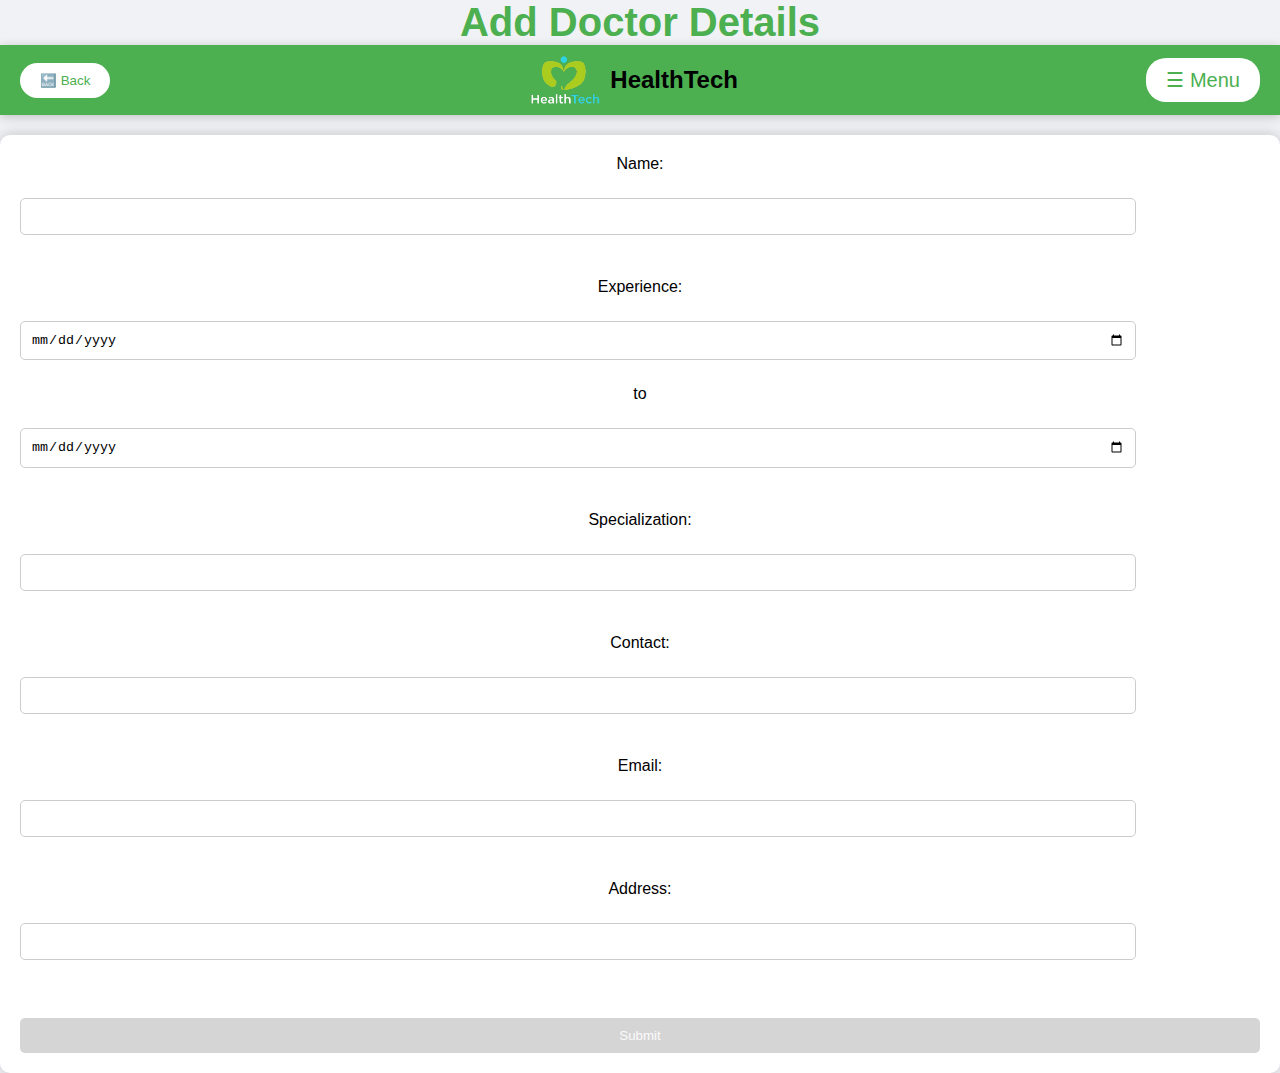
<file: doctorDetailsForm.html>
<!DOCTYPE html>
<html>
<head>
  <title>Doctor Details</title>
  <link rel="stylesheet" href="style.css">
</head>
<body>
<h1>Add Doctor Details</h1>
<div id="navbar-container"></div>
<script>
  fetch("navbar.html")
    .then(response => response.text())
    .then(data => document.getElementById("navbar-container").innerHTML = data);
</script>



<form>
  Name: <input type="text" id="doctor-name"><br>
  Experience: <input type="date" id="start-date"> to <input type="date" id="end-date"><br>
  Specialization: <input type="text" id="specialization"><br>
  Contact: <input type="text" id="contact"><br>
  Email: <input type="email" id="email"><br>
  Address: <input type="text" id="address"><br>
  <button type="button" onclick="addDoctorDetails()">Submit</button>
</form>

<script src="script.js"></script>
</body>
</html>
</file>
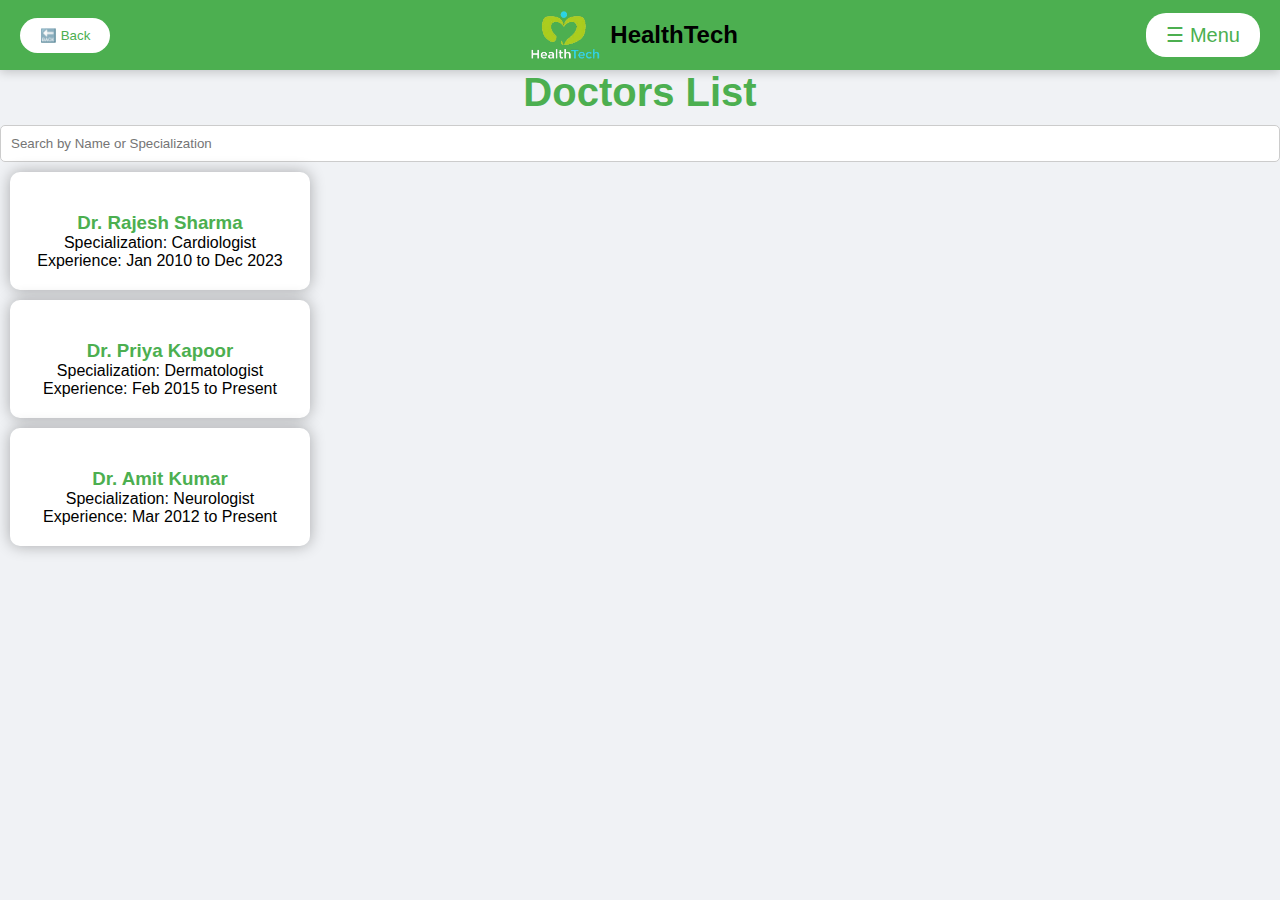
<file: doctors.html>
<!DOCTYPE html>
<html>
<head>
  <title>Doctors List</title>
  <link rel="stylesheet" href="style.css">
</head>
<body>
  <div id="navbar-container"></div>
  <script>
    fetch("navbar.html")
      .then(response => response.text())
      .then(data => document.getElementById("navbar-container").innerHTML = data);
  </script>
  

<h1>Doctors List</h1>
<input type="text" id="search" placeholder="Search by Name or Specialization" onkeyup="searchDoctors()">
<div id="doctors-list"></div>

<script src="script.js"></script>
<script>
window.onload = showDoctors;
</script>
</body>
</html>
</file>
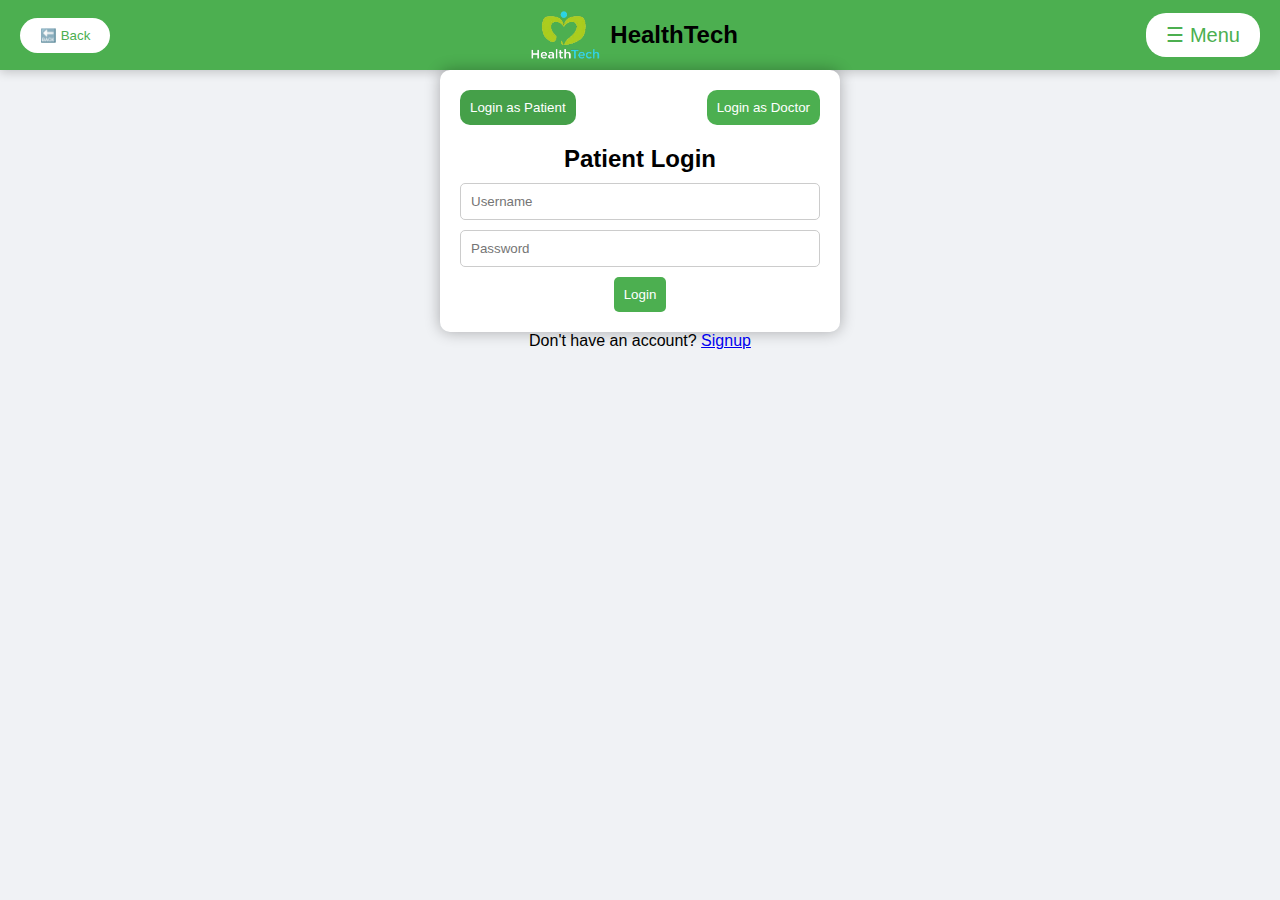
<file: login.html>
<!DOCTYPE html>
<html>
<head>
  <title>Login</title>
  <link rel="stylesheet" href="style.css">
</head>
<body>
  <div id="navbar-container"></div>
  <script>
    fetch("navbar.html")
      .then(response => response.text())
      .then(data => document.getElementById("navbar-container").innerHTML = data);
  </script>
  

<div class="form-container">
  <div class="tabs">
    <button class="tab-button active" onclick="showTab('patient')">Login as Patient</button>
    <button class="tab-button" onclick="showTab('doctor')">Login as Doctor</button>
  </div>

  <div class="form-content">
    <div class="form patient-form active">
      <h2>Patient Login</h2>
      <input type="text" placeholder="Username" required>
      <input type="password" placeholder="Password" required>
      <button onclick="loginUser('patient')">Login</button>
    </div>

    <div class="form doctor-form">
      <h2>Doctor Login</h2>
      <input type="text" placeholder="Username" required>
      <input type="password" placeholder="Password" required>
      <button onclick="loginUser('doctor')">Login</button>
    </div>
  </div>
</div>



<p>Don't have an account? <a href="signup.html">Signup</a></p>

<script src="script.js"></script>
</body>
</html>
</file>
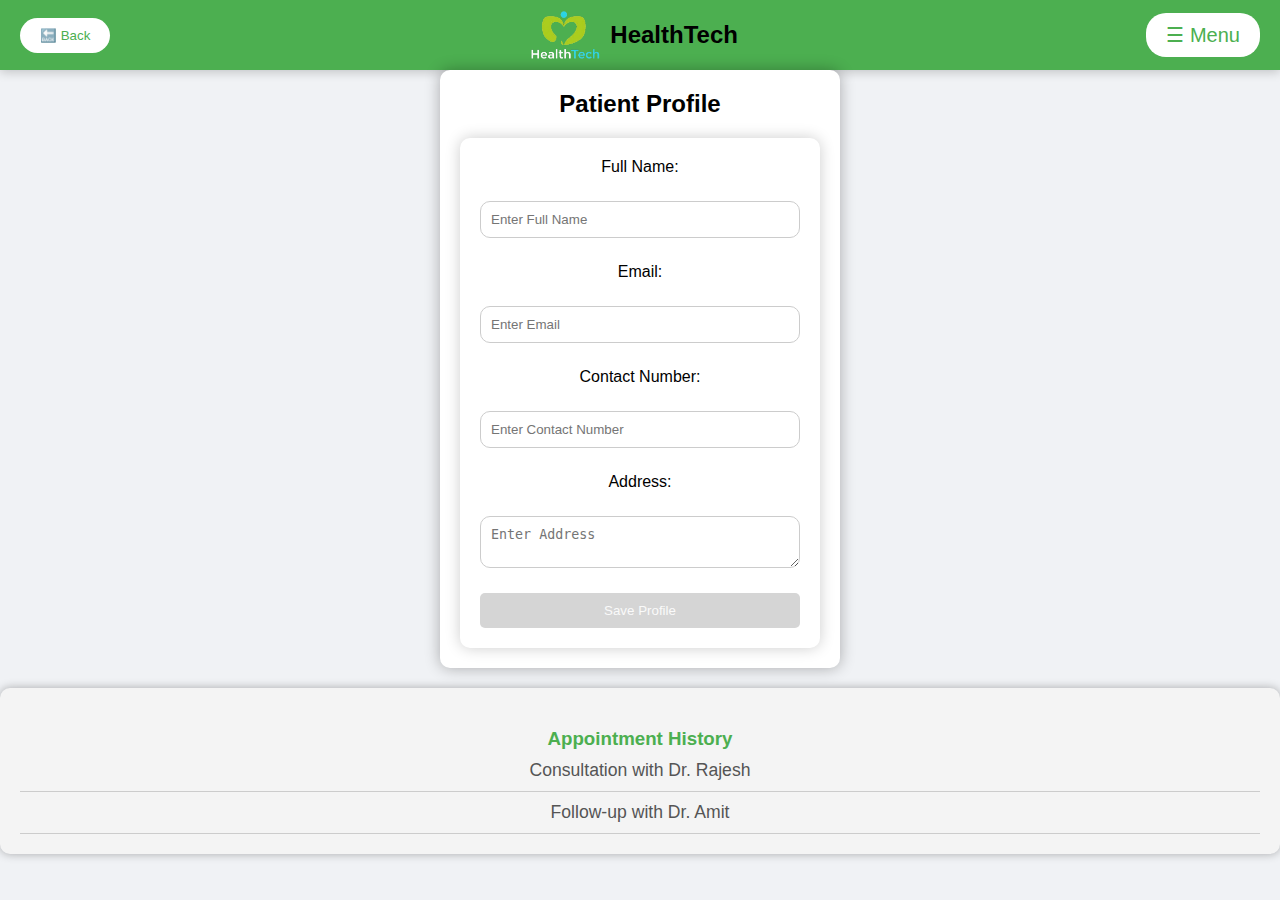
<file: patientProfile.html>
<!DOCTYPE html>
<html>
<head>
  <title>Patient Profile</title>
  <link rel="stylesheet" href="style.css">
</head>
<body>
  <div id="navbar-container"></div>
  <script>
    fetch("navbar.html")
      .then(response => response.text())
      .then(data => document.getElementById("navbar-container").innerHTML = data);
  </script>
  

<div class="profile-container">
  <h2>Patient Profile</h2>
  <form onsubmit="savePatientProfile()">
    <label>Full Name:</label>
    <input type="text" placeholder="Enter Full Name" required>

    <label>Email:</label>
    <input type="email" placeholder="Enter Email" required>

    <label>Contact Number:</label>
    <input type="text" placeholder="Enter Contact Number">

    <label>Address:</label>
    <textarea placeholder="Enter Address"></textarea>

    <button type="submit">Save Profile</button>
  </form>
</div>

<div class="appointment-history">
  <h3>Appointment History</h3>
  <ul id="appointment-list">
    <li>No Appointments Yet</li>
  </ul>
</div>

<script src="script.js"></script>
</body>
</html>
</file>
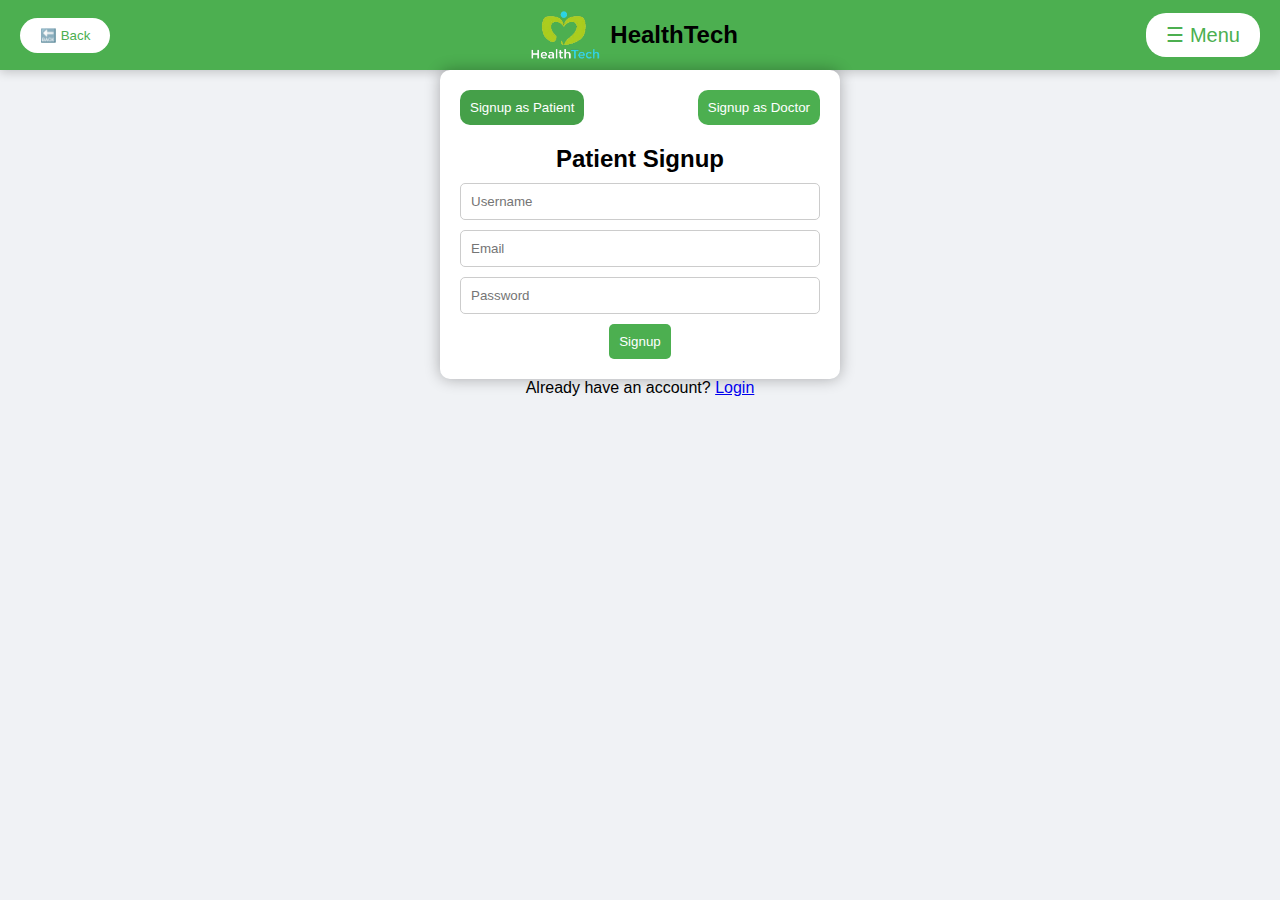
<file: signup.html>
<!DOCTYPE html>
<html>
<head>
  <title>Signup</title>
  <link rel="stylesheet" href="style.css">
</head>
<body>
  <div id="navbar-container"></div>
  <script>
    fetch("navbar.html")
      .then(response => response.text())
      .then(data => document.getElementById("navbar-container").innerHTML = data);
  </script>
  

<div class="form-container">
  <div class="tabs">
    <button class="tab-button active" onclick="showTab('patient')">Signup as Patient</button>
    <button class="tab-button" onclick="showTab('doctor')">Signup as Doctor</button>
  </div>

  <div class="form-content">
    <div class="form patient-form active">
      <h2>Patient Signup</h2>
      <input type="text" placeholder="Username" required>
      <input type="email" placeholder="Email" required>
      <input type="password" placeholder="Password" required>
      <button onclick="signupUser('patient')">Signup</button>
    </div>

    <div class="form doctor-form">
      <h2>Doctor Signup</h2>
      <input type="text" placeholder="Username" required>
      <input type="email" placeholder="Email" required>
      <input type="password" placeholder="Password" required>
      <button onclick="signupUser('doctor')">Signup</button>
    </div>
  </div>
</div>

<p>Already have an account? <a href="login.html">Login</a></p>

<script src="script.js"></script>
</body>
</html>
</file>
<file: style.css>
* {
  margin: 0;
  padding: 0;
  box-sizing: border-box;
}

body {
  font-family: Arial, sans-serif;
  background: #f0f2f5;
  text-align: center;
}

.navbar {
  display: flex;
  justify-content: flex-end;
  padding: 20px;
  background: #4CAF50;
  box-shadow: 0 2px 10px rgba(0, 0, 0, 0.2);
}

.navbar button {
  margin: 0 10px;
  padding: 10px 20px;
  background: #ffffff;
  color: #4CAF50;
  border: none;
  border-radius: 20px;
  cursor: pointer;
  transition: background 0.3s;
}

.navbar button:hover {
  background: #e8f5e9;
}

.content {
  margin: 100px auto;
}

.book-btn {
  padding: 20px;
  font-size: 20px;
  background: #4CAF50;
  color: white;
  border: none;
  border-radius: 10px;
  transition: 0.3s;
  cursor: pointer;
}

.book-btn:hover {
  background: #45a049;
}


form:hover {
  transform: scale(1.05);
  box-shadow: 0 0 20px rgba(0, 0, 0, 0.4);
}

h3 {
  margin-top: 20px;
  color: #4CAF50;
  transition: color 0.3s ease-in-out;
}

h3:hover {
  color: #45a049;
}

input, textarea {
  display: block;
  width: 100%;
  padding: 10px;
  margin: 10px 0;
  border: 1px solid #ccc;
  border-radius: 5px;
}

button {
  padding: 10px 20px;
  background: #4CAF50;
  color: white;
  border: none;
  border-radius: 5px;
  cursor: pointer;
  transition: background 0.3s ease-in-out;
}

button:hover {
  background: #45a049;
}

.tab-container {
  display: flex;
  justify-content: center;
  margin: 20px;
  gap: 20px; /* Added gap between tabs */
}

.tabs {
  display: flex;
  justify-content: space-between;
  margin-bottom: 20px;
}

.tab.active {
  background: #45a049;
}

.form-container {
  width: 400px;
  margin: auto;
  padding: 20px;
  background: white;
  box-shadow: 0 0 15px rgba(0, 0, 0, 0.3);
  border-radius: 10px;
  text-align: center;
}

.form-slide {
  display: flex;
  transition: transform 0.7s cubic-bezier(0.68, -0.55, 0.27, 1.55);
}


form {
  width: 100%;
  padding: 20px;
  background: #ffffff;
  border-radius: 10px;
  box-shadow: 0 0 15px rgba(0, 0, 0, 0.2);
}

.hero {
  text-align: center;
  padding: 100px 20px;
  background: linear-gradient(135deg, #4CAF50 50%, #45a049 50%);
  color: white;
  border-radius: 20px;
  margin: 50px;
  box-shadow: 0 10px 20px rgba(0, 0, 0, 0.3);
  animation: fadeIn 1.5s ease-in-out;
}

.hero h1 {
  font-size: 3em;
  margin-bottom: 20px;
  animation: slideIn 1s ease-out;
}

.hero p {
  font-size: 1.2em;
  margin-bottom: 30px;
}

.explore-btn {
  padding: 15px 30px;
  background: white;
  color: #4CAF50;
  border: none;
  border-radius: 10px;
  cursor: pointer;
  transition: 0.3s ease;
}

.explore-btn:hover {
  background: #e8f5e9;
  transform: scale(1.1);
}

@keyframes fadeIn {
  from {
    opacity: 0;
  }
  to {
    opacity: 1;
  }
}

@keyframes slideIn {
  from {
    transform: translateY(-30px);
  }
  to {
    transform: translateY(0);
  }
}

.navbar button:hover {
  background: #e8f5e9;
  transform: scale(1.1);
  transition: all 0.3s ease-in-out;
}

.card {
  transition: transform 0.3s ease-in-out, box-shadow 0.3s ease-in-out;
}

.card:hover {
  transform: scale(1.05);
  box-shadow: 0 0 20px rgba(0, 0, 0, 0.4);
}

.dark-mode {
  background: #121212;
  color: white;
}

.dark-mode .navbar button {
  background: #333;
  color: white;
}

.dark-mode .hero {
  background: #333;
  color: white;
}

button {
  padding: 15px;
  background: #4CAF50;
  color: white;
  border: none;
  border-radius: 10px;
  cursor: pointer;
  transition: 0.3s;
}

button:hover {
  background: #45a049;
}

.nav-buttons {
  display: flex;
  justify-content: space-between;
  padding: 10px 20px;
  background: #4CAF50;
  border-radius: 10px;
  margin-bottom: 20px;
  box-shadow: 0 5px 15px rgba(0, 0, 0, 0.3);
}

.nav-buttons button {
  padding: 10px 20px;
  background: white;
  color: #4CAF50;
  border: none;
  border-radius: 10px;
  cursor: pointer;
  transition: background 0.3s ease;
}

.nav-buttons button:hover {
  background: #e8f5e9;
}

.popup {
  display: none;
  position: fixed;
  top: 0;
  left: 0;
  width: 100%;
  height: 100%;
  background: rgba(0, 0, 0, 0.6);
  justify-content: center;
  align-items: center;
  animation: fadeIn 1s ease-in-out;
}

.popup-content {
  background: white;
  padding: 30px;
  text-align: center;
  border-radius: 10px;
  box-shadow: 0 0 20px rgba(0, 0, 0, 0.5);
}

.popup {
  animation: popupFade 0.7s ease-in-out forwards;
}

@keyframes popupFade {
  from {
    opacity: 0;
    transform: scale(0.8);
  }
  to {
    opacity: 1;
    transform: scale(1);
  }
}

.card {
  background: white;
  padding: 20px;
  margin: 10px;
  border-radius: 10px;
  box-shadow: 0 5px 15px rgba(0, 0, 0, 0.2);
  transition: transform 0.3s ease-in-out;
}

.card:hover {
  transform: scale(1.05);
}

.doctor-details-container {
  display: flex;
  flex-direction: column;
  align-items: center;
  padding: 20px;
}

.doctor-card {
  background: #ffffff;
  padding: 30px;
  border-radius: 10px;
  box-shadow: 0 0 15px rgba(0, 0, 0, 0.3);
  text-align: center;
  margin-bottom: 20px;
  width: 500px;
}

.doctor-card img {
  border-radius: 50%;
  margin-bottom: 15px;
}

textarea {
  width: 100%;
  padding: 10px;
  margin-bottom: 10px;
  border: 1px solid #ccc;
  border-radius: 10px;
}

button {
  padding: 10px;
  background: #4CAF50;
  color: white;
  border: none;
  cursor: pointer;
  border-radius: 5px;
  transition: 0.3s ease;
}

button:hover {
  background: #45a049;
}

.doctor-list-container {
  display: flex;
  flex-wrap: wrap;
  justify-content: center;
  gap: 20px;
  padding: 20px;
}

.card {
  width: 300px;
  padding: 20px;
  background: #ffffff;
  border-radius: 10px;
  box-shadow: 0 0 15px rgba(0, 0, 0, 0.3);
  text-align: center;
  cursor: pointer;
  transition: transform 0.3s ease-in-out;
}

.card:hover {
  transform: scale(1.05);
}

body {
  animation: fadeIn 1.2s ease-in-out;
}

@keyframes fadeIn {
  from {
    opacity: 0;
    transform: translateY(-20px);
  }
  to {
    opacity: 1;
    transform: translateY(0);
  }
}

button {
  transition: transform 0.3s ease, background 0.3s ease;
}

button:hover {
  transform: scale(1.1);
  background: #45a049;
}

.card {
  transform: scale(1);
  transition: transform 0.4s ease-in-out, box-shadow 0.4s ease-in-out;
}

.card:hover {
  transform: scale(1.08);
  box-shadow: 0 10px 25px rgba(0, 0, 0, 0.3);
}

#map {
  border: 2px solid #4CAF50;
  border-radius: 10px;
  box-shadow: 0 0 15px rgba(0, 0, 0, 0.3);
}

.map-info {
  text-align: center;
  margin-top: 20px;
  padding: 10px;
  background: #f4f4f4;
  border-radius: 10px;
  box-shadow: 0 0 10px rgba(0, 0, 0, 0.3);
}

.distance-info {
  text-align: center;
  margin: 20px;
  padding: 10px;
  background: #f4f4f4;
  border-radius: 10px;
  box-shadow: 0 0 10px rgba(0, 0, 0, 0.3);
}

.distance-info button {
  padding: 10px 20px;
  background: #4CAF50;
  color: white;
  border: none;
  border-radius: 10px;
  cursor: pointer;
  transition: 0.3s ease;
}

.distance-info button:hover {
  background: #45a049;
}

.profile-container {
  padding: 20px;
  background: white;
  width: 400px;
  margin: auto;
  border-radius: 10px;
  box-shadow: 0 0 15px rgba(0, 0, 0, 0.3);
  text-align: center;
}

.profile-container input,
.profile-container textarea {
  width: 100%;
  margin-bottom: 10px;
  padding: 10px;
  border: 1px solid #ccc;
  border-radius: 10px;
}

.appointment-history {
  margin-top: 20px;
  padding: 20px;
  background: #f4f4f4;
  border-radius: 10px;
  box-shadow: 0 0 10px rgba(0, 0, 0, 0.3);
}

.appointment-history ul {
  list-style: none;
  padding: 0;
}

.appointment-history li {
  padding: 10px;
  border-bottom: 1px solid #ccc;
}

.tab-button {
  padding: 10px;
  cursor: pointer;
  border: none;
  background: #4CAF50;
  color: white;
  border-radius: 10px;
  transition: background 0.3s ease;
}

.tab-button.active {
  background: #45a049;
}

.form {
  display: none;
}

.form.active {
  display: block;
}

.notification {
  position: fixed;
  top: 20px;
  right: 20px;
  background: #1911b1;
  color: white;
  padding: 10px 20px;
  border-radius: 10px;
  box-shadow: 0 0 10px rgba(0, 0, 0, 0.3);
  animation: fadeInOut 3s ease-in-out;
}

@keyframes fadeInOut {
  0% { opacity: 0; transform: translateY(-20px); }
  10% { opacity: 1; transform: translateY(0); }
  90% { opacity: 1; transform: translateY(0); }
  100% { opacity: 0; transform: translateY(-20px); }
}

.menu {
  position: relative;
  display: inline-block;
}

.menu-button {
  background: #4CAF50;
  color: white;
  padding: 10px;
  border: none;
  cursor: pointer;
  border-radius: 10px;
  font-size: 20px;
}
.dropdown {
  display: none;
  position: absolute;
  right: 0;
  background: white;
  box-shadow: 0 0 10px rgba(0, 0, 0, 0.3);
  border-radius: 10px;
  width: 200px;
  z-index: 1000;
}

.dropdown a,
.dropdown button {
  display: block;
  padding: 10px;
  text-align: left;
  cursor: pointer;
  border-bottom: 1px solid #ccc;
}

.dropdown a:hover,
.dropdown button:hover {
  background: #f4f4f4;
}

.show {
  display: block;
}

.dark-mode {
  background: #121212;
  color: white;
}

.dark-mode .dropdown {
  background: #333;
  color: white;
}

.dropdown a, .dropdown button {
  display: flex;
  align-items: center;
  padding: 10px;
  text-decoration: none;
  color: blue;
  transition: all 0.3s ease-in-out;
  cursor: pointer;
  font-size: 16px;
}

.dropdown a:hover, .dropdown button:hover {
  color: #4CAF50; /* Green color on hover */
  transform: scale(1.1); /* Slight scaling effect */
  text-decoration: underline; /* Underline effect */
}

.dropdown a i, .dropdown button i {
  margin-right: 10px; /* Space between icon and text */
  transition: transform 0.3s ease-in-out, color 0.3s ease-in-out;
}

.dropdown a:hover i, .dropdown button:hover i {
  transform: rotate(360deg); /* Icon rotation effect */
  color: #4CAF50; /* Green color */
}

.footer {
  text-align: center;
  padding: 20px;
  background: #4CAF50;
  color: white;
  margin-top: 50px;
}

.footer a {
  text-decoration: none;
  color: white;
  margin: 0 15px;
}

.footer a:hover {
  text-decoration: underline;
}

.page {
  text-align: center;
  padding: 30px;
  margin: 50px auto;
  max-width: 800px;
  background: #f4f4f4;
  border-radius: 10px;
  box-shadow: 0 0 15px rgba(0, 0, 0, 0.2);
}

.page h1 {
  color: #4CAF50;
}

.page p, ul {
  font-size: 1.1em;
  color: #555;
}

form {
  display: flex;
  flex-direction: column;
  gap: 15px;
  margin-top: 20px;
}

.page {
  text-align: center;
  padding: 30px;
  margin: 50px auto;
  max-width: 800px;
  background: #f4f4f4;
  border-radius: 10px;
  box-shadow: 0 0 15px rgba(0, 0, 0, 0.2);
  animation: fadeIn 0.8s ease-in-out;
}

h1 {
  color: #4CAF50;
  font-size: 2.5em;
}

.faq-item, .about-grid div, .contact-info p {
  background: #e0e0e0;
  margin: 10px 0;
  padding: 15px;
  border-radius: 8px;
  transition: background 0.3s;
}

.faq-item:hover, .about-grid div:hover, .contact-info p:hover {
  background: #4CAF50;
  color: #fff;
  cursor: pointer;
}

.about-grid {
  display: grid;
  grid-template-columns: repeat(3, 1fr);
  gap: 20px;
  margin: 20px 0;
}

form input, textarea {
  padding: 10px;
  width: 90%;
  margin: 10px 0;
  border: 1px solid #ccc;
  border-radius: 5px;
}

form button {
  background: #d5d5d5;
  color: rgb(250, 250, 250);
  padding: 10px;
  border: none;
  border-radius: 5px;
  cursor: pointer;
}

form button:hover {
  background: #000000;
}

@keyframes fadeIn {
  from {
    opacity: 0;
    transform: translateY(-20px);
  }
  to {
    opacity: 1;
    transform: translateY(0);
  }
}

.faq-item {
  background: #e0e0e0;
  margin: 10px 0;
  padding: 15px;
  border-radius: 8px;
  display: flex;
  justify-content: space-between;
  align-items: center;
  cursor: pointer;
  transition: background 0.3s ease-in-out;
}

.faq-item:hover {
  background: #4CAF50;
  color: white;
}

.faq-dropdown {
  display: none;
  padding: 10px;
  margin: 0 0 10px 20px;
  background: #f0f0f0;
  border-left: 3px solid #4CAF50;
  border-radius: 5px;
  animation: fadeIn 0.5s ease-in-out;
}

.faq-dropdown.show {
  display: block;
}

.arrow {
  transition: transform 0.3s ease-in-out;
}

.arrow.rotate {
  transform: rotate(180deg);
}

.logo {
  height: 50px;
  margin-left: 10px;
}

.navbar {
  display: flex;
  align-items: center;
  justify-content: space-between;
  padding: 10px;
  background: #4CAF50;
  box-shadow: 0 2px 10px rgba(0, 0, 0, 0.2);
}

.logo-container {
  display: flex;
  align-items: center;
  gap: 10px;
  cursor: pointer;
}

.menu-button {
  background: none;
  border: none;
  font-size: 20px;
  cursor: pointer;
  color: white;
}

.go-back {
  background: none;
  border: none;
  font-size: 16px;
  cursor: pointer;
  color: white;
}
</file>
